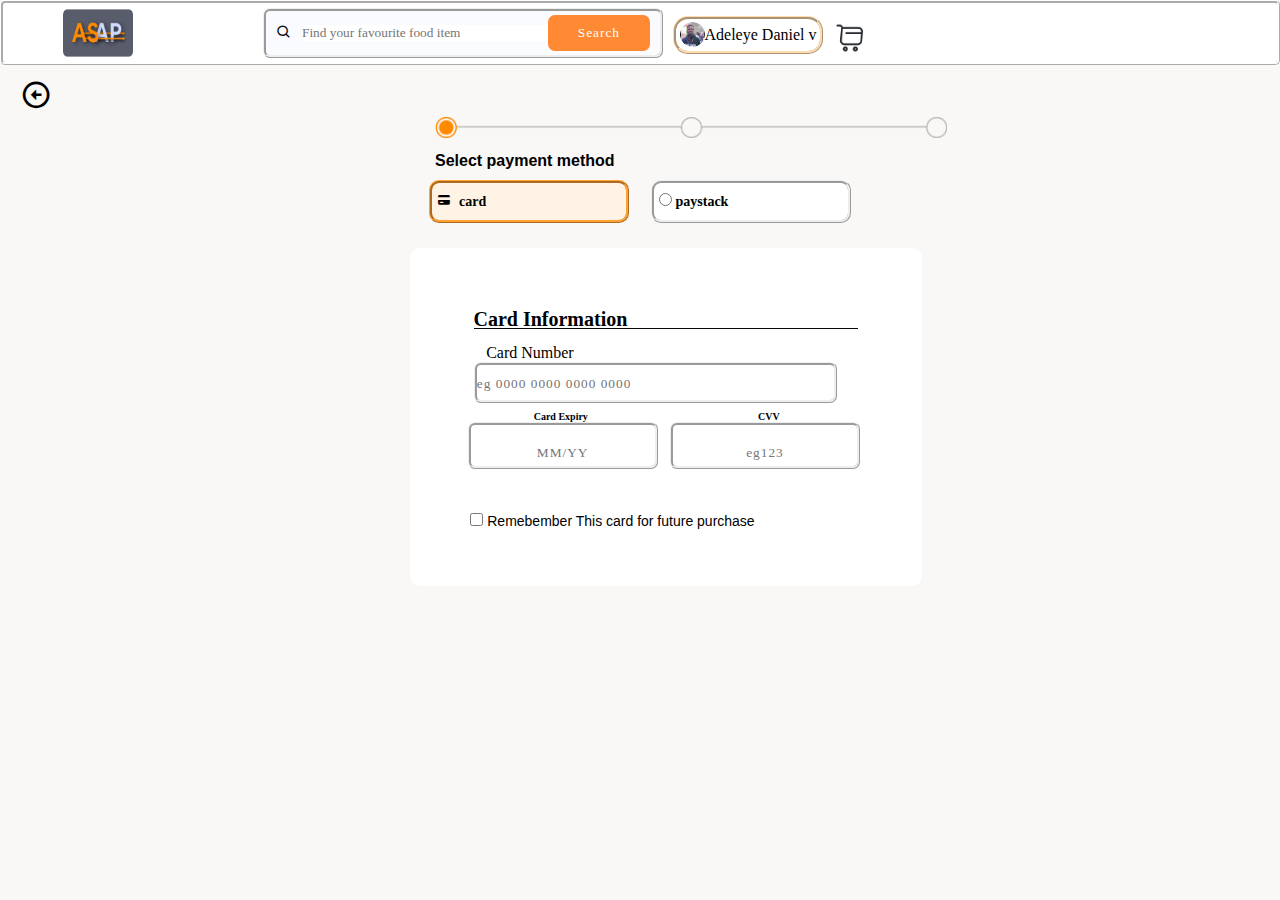
<file: index.html>
<!DOCTYPE html>
<html lang="en">
<head>
    <meta charset="UTF-8">
    <meta name="viewport" content="width=device-width, initial-scale=1.0">
    <title>ASAP</title>
    <link rel="stylesheet" href="style.css">
    <link href='https://unpkg.com/boxicons@2.1.4/css/boxicons.min.css' rel='stylesheet'>
</head>
<body>
    <header>
        <img class="logo" src="Assets/images/logo.png">
        <div class="Navbar">
            <form>
                <h4> <i class='bx bx-search'></i> </h4> 
                <input type="text" placeholder="Find your favourite food item">
                <button type="submit"> Search</button>
            </from>
        </div>
        <div class="image">
            <img src="Assets/images/ADELEYE DANIEL.png">
            <P>Adeleye Daniel v</P>
        </div>
        <img class="shopping-cart" src="Assets/images/shopping-cart 3.png" >
    </header>

    <h1 class="icon"><i class='bx bx-left-arrow-circle'></i></h1>
  <!... progressives bar...>
  <div class="">
    <img class="progressivesbar" src="Assets/images/progressive-bar1.png" alt="">
  </div>



<div class="method"> 
    <p class="Select">Select payment method</p>
    <button class="cash"><i class='bx bxs-credit-card'></i><span>card</span></button>
    <button class="paystack"><input type="radio" /> paystack</button>
</div>

<!..... this is th card Information part ...>

<div class="paymentmethod">
<div id="Inform">
    <p class="Inform">Card Information </p>
    <div class="line"></div>
</div>

<div class="cardinfo">
    <div id="Number">
        <P class="card"><label>Card Number</label></P>
        <input class="input-text" type="text"placeholder="eg 0000 0000 0000 0000">
    </div>
    
   <div id="Expiry">
    <div class="boths">
    <p><label>Card Expiry</label></p>
    <input class="place"type="text" placeholder="MM/YY">
</div>
   <div class="boths">
    <p><label>CVV</label></p>
    <input class="Places" type="text" placeholder="eg123">
</div>
   </div>
    
</div>
<div class="Remebember ">
    <p class="checkbox"> <input type="checkbox"/>      Remebember This card for future purchase</p>

</div>

</div>

</body>
</html>
</file>
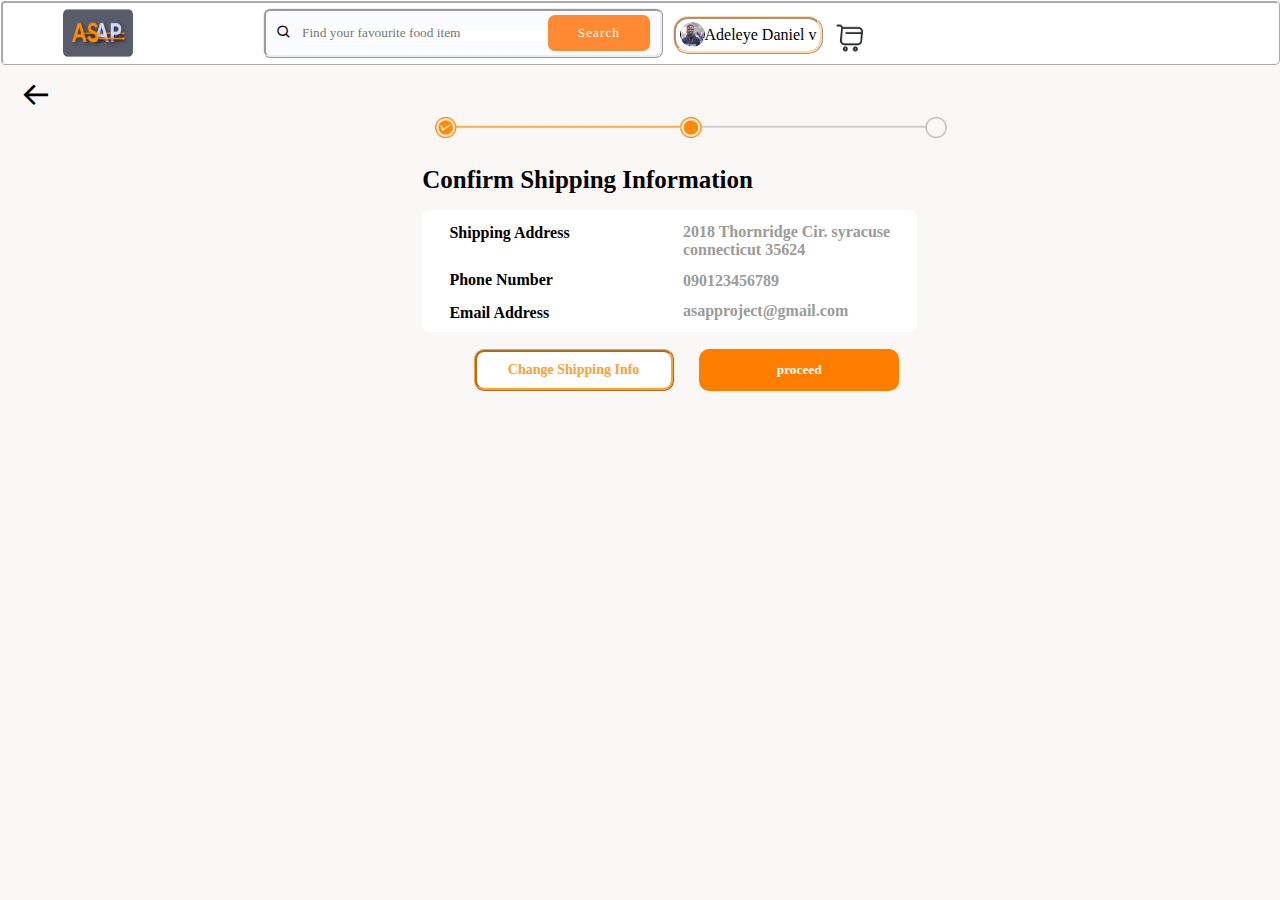
<file: about.html>
<!DOCTYPE html>
<html lang="en">
<head>
    <meta charset="UTF-8">
    <meta name="viewport" content="width=device-width, initial-scale=1.0">
    <title>confirm shipping Information</title>
    <link rel="stylesheet" href="style.css">
    <link href='https://unpkg.com/boxicons@2.1.4/css/boxicons.min.css' rel='stylesheet'>
</head>
<body>
    <header>
        <img class="logo" src="Assets/images/logo.png">
        <div class="Navbar">
            <form>
                <h4><i class='bx bx-search'></i></h4> 
                <input type="text" placeholder="Find your favourite food item">
                <button type="submit"> Search</button>
            </from>
        </div>
        <div class="image">
            <img src="Assets/images/ADELEYE DANIEL.png">
            <P>Adeleye Daniel v</P>
        </div>
        <img class="shopping-cart" src="Assets/images/shopping-cart 3.png" >
    </header>




    <!-- the second part of checkout  -->
  <h1><i class='bx bx-arrow-back'></i></h1>  
  <img class="progressivesbar" src="Assets/images/progressive-bar.png" alt="">

<div class="confirm">
    <h1 class="confirm">Confirm Shipping Information</h1>
</div>
<div id="shipping">
   
    <div class="Address">
        <p class="first">Shipping Address</p>
        <p class="Phone">Phone Number</p> 
        <p class="email"> Email Address</p>
    </div>
   <div class="syracuse">
    <p class="Thornridge">2018 Thornridge Cir. syracuse </p>
    <p class="connect"> connecticut 35624</p>
    <p class="phonenumber">090123456789</p>
    <p class="emailaddress">asapproject@gmail.com</p>
   </div>
</div>
<div class="Change">
    <button class="bbn">Change Shipping Info</button>
    <button class="BBM">proceed</button>
 </div>
</body>
</html>
</file>
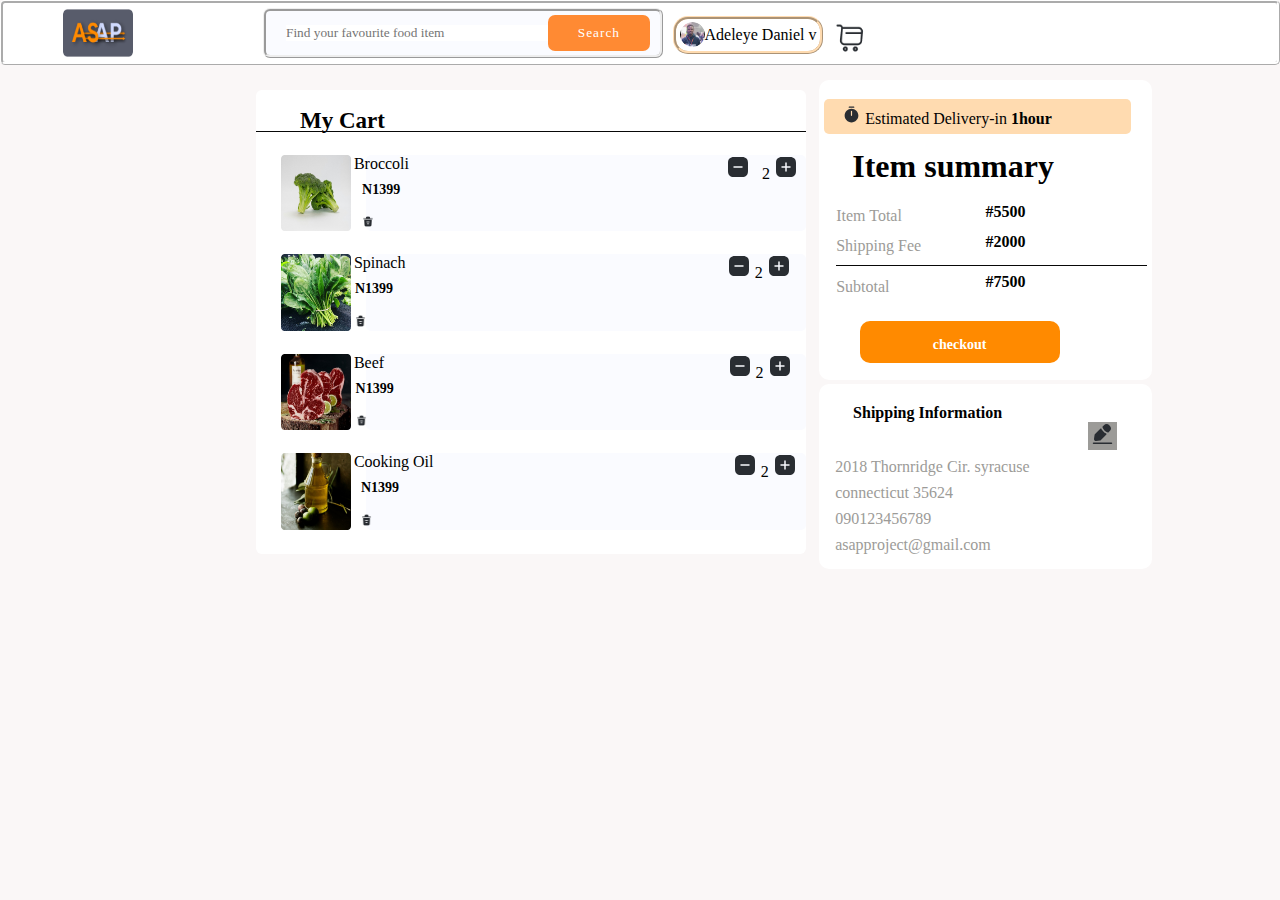
<file: cart.html>
<!DOCTYPE html>
<html lang="en">
<head>
    <meta charset="UTF-8">
    <meta name="viewport" content="width=device-width, initial-scale=1.0">
    <title>MYcart</title>
    <link rel="stylesheet" href="style.css">
</head>
<body>
    <header>
        <img class="logo" src="Assets/images/logo.png">
        <div class="Navbar">
            <form>
                <h4><i class='bx bx-search'></i></h4> 
                <input type="text" placeholder="Find your favourite food item">
                <button type="submit"> Search</button>
            </from>
        </div>
        <div class="image">
            <img src="Assets/images/ADELEYE DANIEL.png">
            <P>Adeleye Daniel v</P>
        </div>
        <img class="shopping-cart" src="Assets/images/shopping-cart 3.png" >
    </header>
<div class="jely">
<p class="cart">My Cart</p>
<div style="width: 100%;"  class="line"></div>
<div class="broccoli">
    <img class="vegitable"src="Assets/images/vegitable pic.png" alt="">
    <p class="broc">Broccoli</p>
<div class="suq1">
    <svg width="24" height="24" viewBox="0 0 24 24" fill="none" xmlns="http://www.w3.org/2000/svg">
        <path d="M16.19 2H7.81C4.17 2 2 4.17 2 7.81V16.18C2 19.83 4.17 22 7.81 22H16.18C19.82 22 21.99 19.83 21.99 16.19V7.81C22 4.17 19.83 2 16.19 2ZM16 12.75H8C7.59 12.75 7.25 12.41 7.25 12C7.25 11.59 7.59 11.25 8 11.25H16C16.41 11.25 16.75 11.59 16.75 12C16.75 12.41 16.41 12.75 16 12.75Z" fill="#292D32"/>
        </svg>  <span>2</span>
    <svg width="24" height="24" viewBox="0 0 24 24" fill="none" xmlns="http://www.w3.org/2000/svg">
        <path d="M16.19 2H7.81C4.17 2 2 4.17 2 7.81V16.18C2 19.83 4.17 22 7.81 22H16.18C19.82 22 21.99 19.83 21.99 16.19V7.81C22 4.17 19.83 2 16.19 2ZM16 12.75H12.75V16C12.75 16.41 12.41 16.75 12 16.75C11.59 16.75 11.25 16.41 11.25 16V12.75H8C7.59 12.75 7.25 12.41 7.25 12C7.25 11.59 7.59 11.25 8 11.25H11.25V8C11.25 7.59 11.59 7.25 12 7.25C12.41 7.25 12.75 7.59 12.75 8V11.25H16C16.41 11.25 16.75 11.59 16.75 12C16.75 12.41 16.41 12.75 16 12.75Z" fill="#292D32"/>
        </svg> 
    </div>
    <div class="delete">
        <p>N1399</p>
          <img class="trash"src="Assets/images/trash 1.png">
        </div> 
</div>

<div class="spinach">
    <img class="vegitable"src="Assets/images/vegitable pic 2.png" alt="">
    <p class="broc">Spinach</p>
<div class="suq">
    <svg width="24" height="24" viewBox="0 0 24 24" fill="none" xmlns="http://www.w3.org/2000/svg">
        <path d="M16.19 2H7.81C4.17 2 2 4.17 2 7.81V16.18C2 19.83 4.17 22 7.81 22H16.18C19.82 22 21.99 19.83 21.99 16.19V7.81C22 4.17 19.83 2 16.19 2ZM16 12.75H8C7.59 12.75 7.25 12.41 7.25 12C7.25 11.59 7.59 11.25 8 11.25H16C16.41 11.25 16.75 11.59 16.75 12C16.75 12.41 16.41 12.75 16 12.75Z" fill="#292D32"/>
        </svg> 2
    <svg width="24" height="24" viewBox="0 0 24 24" fill="none" xmlns="http://www.w3.org/2000/svg">
        <path d="M16.19 2H7.81C4.17 2 2 4.17 2 7.81V16.18C2 19.83 4.17 22 7.81 22H16.18C19.82 22 21.99 19.83 21.99 16.19V7.81C22 4.17 19.83 2 16.19 2ZM16 12.75H12.75V16C12.75 16.41 12.41 16.75 12 16.75C11.59 16.75 11.25 16.41 11.25 16V12.75H8C7.59 12.75 7.25 12.41 7.25 12C7.25 11.59 7.59 11.25 8 11.25H11.25V8C11.25 7.59 11.59 7.25 12 7.25C12.41 7.25 12.75 7.59 12.75 8V11.25H16C16.41 11.25 16.75 11.59 16.75 12C16.75 12.41 16.41 12.75 16 12.75Z" fill="#292D32"/>
        </svg> 
    </div>
    <div class="delet">
        <p>N1399</p>
        <img class="trash"src="Assets/images/trash 1.png">
    </div>
</div>

<div class="beef">
    <img class="vegitable" src="Assets/images/beef.png" alt="">
    <p class="broc">Beef</p>
<div class="suq2">
    <svg width="24" height="24" viewBox="0 0 24 24" fill="none" xmlns="http://www.w3.org/2000/svg">
        <path d="M16.19 2H7.81C4.17 2 2 4.17 2 7.81V16.18C2 19.83 4.17 22 7.81 22H16.18C19.82 22 21.99 19.83 21.99 16.19V7.81C22 4.17 19.83 2 16.19 2ZM16 12.75H8C7.59 12.75 7.25 12.41 7.25 12C7.25 11.59 7.59 11.25 8 11.25H16C16.41 11.25 16.75 11.59 16.75 12C16.75 12.41 16.41 12.75 16 12.75Z" fill="#292D32"/>
        </svg> 2
    <svg width="24" height="24" viewBox="0 0 24 24" fill="none" xmlns="http://www.w3.org/2000/svg">
        <path d="M16.19 2H7.81C4.17 2 2 4.17 2 7.81V16.18C2 19.83 4.17 22 7.81 22H16.18C19.82 22 21.99 19.83 21.99 16.19V7.81C22 4.17 19.83 2 16.19 2ZM16 12.75H12.75V16C12.75 16.41 12.41 16.75 12 16.75C11.59 16.75 11.25 16.41 11.25 16V12.75H8C7.59 12.75 7.25 12.41 7.25 12C7.25 11.59 7.59 11.25 8 11.25H11.25V8C11.25 7.59 11.59 7.25 12 7.25C12.41 7.25 12.75 7.59 12.75 8V11.25H16C16.41 11.25 16.75 11.59 16.75 12C16.75 12.41 16.41 12.75 16 12.75Z" fill="#292D32"/>
        </svg> 
    </div>

    <div class="Deletes">
        <p>N1399</p>
        <img class="trash"src="Assets/images/trash 1.png">
    </div>
</div>

<div class="oil">
    <img class="vegitable"src="Assets/images/oil pic.png" alt="">
    <p class="broc">Cooking Oil</p>
<div class="suq3">
    <svg width="24" height="24" viewBox="0 0 24 24" fill="none" xmlns="http://www.w3.org/2000/svg">
        <path d="M16.19 2H7.81C4.17 2 2 4.17 2 7.81V16.18C2 19.83 4.17 22 7.81 22H16.18C19.82 22 21.99 19.83 21.99 16.19V7.81C22 4.17 19.83 2 16.19 2ZM16 12.75H8C7.59 12.75 7.25 12.41 7.25 12C7.25 11.59 7.59 11.25 8 11.25H16C16.41 11.25 16.75 11.59 16.75 12C16.75 12.41 16.41 12.75 16 12.75Z" fill="#292D32"/>
        </svg> 2
    <svg width="24" height="24" viewBox="0 0 24 24" fill="none" xmlns="http://www.w3.org/2000/svg">
        <path d="M16.19 2H7.81C4.17 2 2 4.17 2 7.81V16.18C2 19.83 4.17 22 7.81 22H16.18C19.82 22 21.99 19.83 21.99 16.19V7.81C22 4.17 19.83 2 16.19 2ZM16 12.75H12.75V16C12.75 16.41 12.41 16.75 12 16.75C11.59 16.75 11.25 16.41 11.25 16V12.75H8C7.59 12.75 7.25 12.41 7.25 12C7.25 11.59 7.59 11.25 8 11.25H11.25V8C11.25 7.59 11.59 7.25 12 7.25C12.41 7.25 12.75 7.59 12.75 8V11.25H16C16.41 11.25 16.75 11.59 16.75 12C16.75 12.41 16.41 12.75 16 12.75Z" fill="#292D32"/>
        </svg> 
    </div>

    <div class="delete-3">
        <p>N1399</p>
        <img class="trash"src="Assets/images/trash 1.png">
    </div>
</div>

</div>
<!//.....part 2...../>

<div class="Estimated">

    <div class="together">
    <div class="time">
    <svg width="19" height="19" viewBox="0 0 24 24" fill="none" xmlns="http://www.w3.org/2000/svg">
        <path d="M12 4.64999C7.21996 4.64999 3.32996 8.53999 3.32996 13.32C3.32996 18.1 7.21996 22 12 22C16.78 22 20.67 18.11 20.67 13.33C20.67 8.54999 16.78 4.64999 12 4.64999ZM12.75 13C12.75 13.41 12.41 13.75 12 13.75C11.59 13.75 11.25 13.41 11.25 13V7.99999C11.25 7.58999 11.59 7.24999 12 7.24999C12.41 7.24999 12.75 7.58999 12.75 7.99999V13Z" fill="#292D32"/>
        <path d="M14.89 3.45H9.11001C8.71001 3.45 8.39001 3.13 8.39001 2.73C8.39001 2.33 8.71001 2 9.11001 2H14.89C15.29 2 15.61 2.32 15.61 2.72C15.61 3.12 15.29 3.45 14.89 3.45Z" fill="#292D32"/>
        </svg>
    </div>
    <div class="Delivery">
        <p>Estimated Delivery-in <strong>1hour</strong></p>
    </div>
</div>
        <div class="Items">
        <h1>Item summary</h1>
          </div>


    <div class="fees">
        <p style="margin-right:20px;" class="crown">Item Total</p>
        <p class="crown">Shipping Fee</p>
        <div style="margin-top:10px; width:100%;"  class="vertical line"></div>
        <p style="margin-right:28px;" class="crown">Subtotal</p>
    </div>

        <div class="amount">
        <p class="crown">#5500</p>
        <p class="crown">#2000</p>
        <p  style="margin-top: 22px;" class="crown">#7500</p>
        </div>

        
        <button class="cool">checkout</button>  
    </div>


<div class="burj">
<div class="happ">
    <p style="margin-right:-10px;"  class="sada">Shipping Information</p>
    <div class="editwritting">
        <svg width="29" height="24" viewBox="0 0 24 24" fill="none" xmlns="http://www.w3.org/2000/svg">
        <path d="M21 22H3C2.59 22 2.25 21.66 2.25 21.25C2.25 20.84 2.59 20.5 3 20.5H21C21.41 20.5 21.75 20.84 21.75 21.25C21.75 21.66 21.41 22 21 22Z" fill="#292D32"/>
        <path d="M19.02 3.48004C17.08 1.54004 15.18 1.49004 13.19 3.48004L11.98 4.69004C11.88 4.79004 11.84 4.95004 11.88 5.09004C12.64 7.74004 14.76 9.86003 17.41 10.62C17.45 10.63 17.49 10.64 17.53 10.64C17.64 10.64 17.74 10.6 17.82 10.52L19.02 9.31004C20.01 8.33004 20.49 7.38004 20.49 6.42004C20.5 5.43004 20.02 4.47004 19.02 3.48004Z" fill="#292D32"/>
        <path d="M15.61 11.53C15.32 11.39 15.04 11.25 14.77 11.09C14.55 10.96 14.34 10.82 14.13 10.67C13.96 10.56 13.76 10.4 13.57 10.24C13.55 10.23 13.48 10.17 13.4 10.09C13.07 9.80999 12.7 9.44999 12.37 9.04999C12.34 9.02999 12.29 8.95999 12.22 8.86999C12.12 8.74999 11.95 8.54999 11.8 8.31999C11.68 8.16999 11.54 7.94999 11.41 7.72999C11.25 7.45999 11.11 7.18999 10.97 6.90999C10.9488 6.86459 10.9283 6.81943 10.9085 6.77452C10.7609 6.44121 10.3262 6.34376 10.0685 6.60152L4.34001 12.33C4.21001 12.46 4.09001 12.71 4.06001 12.88L3.52001 16.71C3.42001 17.39 3.61001 18.03 4.03001 18.46C4.39001 18.81 4.89001 19 5.43001 19C5.55001 19 5.67001 18.99 5.79001 18.97L9.63001 18.43C9.81001 18.4 10.06 18.28 10.18 18.15L15.9013 12.4287C16.1609 12.1691 16.063 11.7237 15.7254 11.5796C15.6874 11.5634 15.6489 11.5469 15.61 11.53Z" fill="#292D32"/>
        </svg>
        </div>
</div>
<div class="wnn">
    <p class="quan">2018 Thornridge Cir. syracuse </p>
    <p class="quan"> connecticut 35624</p>
    <p class="quan">090123456789</p>
    <p class="quan">asapproject@gmail.com</p>
   </div>
         
         </div>

  



</body>
</html>
</file>
<file: style.css>
*{
    margin: 0;
    padding: 0;
    box-sizing: border-box;
    font-family: Roboto ;
}
body{
    background-color: rgba(250, 246, 246, 0.911);
}

header{
    display: flex;
    background-color:white;
    border-style:ridge;
    border-radius: 5px;
    border-color: white;
    border-width: sold;
     height: 65px;

}
.logo{
    width: 70px;
    height: 48px;
    margin-top:0.5%;
    margin-left: 60px;
       
}
form{
    background-color: rgb(250,251,255);
    width: 400px;
    height: 50px;
    border-style: ridge;
    border-radius:7px;
    border: width 100px;
    margin-left: 130px;
    display: flex;
    align-items: center;
    margin-top: 1%;
    margin-bottom: 8px;
}
form input{
    align-content: center;
    flex:1;
    outline: none;
    border: none;
}
form button{
    background-color: rgb(255,138,51);
    padding: 10px 30px 10px;
    border: none;
    margin-right: 10px;
    outline: none;
    border-radius:7px;
    color: white ;
    letter-spacing: 1px;
    cursor: pointer;
}
button:hover{
    background-color: rgb(255,219,176);
}
h4{
    padding-right:10px;
    justify-content: center;
    color: rgb(10, 10, 15);
    padding-left: 10px;
    padding-bottom:-20px;
}
.image{
    width: 150px;
    justify-content: center;
    background-color:241,244,255;
    border-style: ridge;
    border-color: rgb(255,219,176);
    border-radius:15px;
    border: width 100px;
    margin-left:px;
    display: flex;
    align-items: center;
    margin-top:1%;
    margin-left: 10px;
    margin-bottom: 8px;
}
.image img{
    height: 25px;
    width: 25px;
    border-radius:70%;
    border:5px;
}
h1{
    margin-top:14px;
    margin-left: 20px;
}
h1 :hover{
    background-color: white;
    opacity: 0.25s;
}


h3{
    width: 100px;
    height: 100px;
    margin-left: 100px;
    margin-top: 40px;
    align-content: center;
    justify-content: center;
    size: 200px;
}

.method{
    align-items: center;
    text-align: center;
    justify-content: center;
    margin-bottom: -38px;
}
    
.Select{
    text-align: left 20px;
    justify-content: left;
    margin-right:18%;
    margin-bottom: 10px;
    font-size: 16px;
    font-weight: bold;
    font-family: Roboto, Oxygen, Ubuntu, Cantarell, 'Open Sans', 'Helvetica Neue', sans-serif;
}
.progressivesbar{
    width: 40%;
    margin-left:34%;
    margin-bottom: 10px;
}

.shopping-cart{
    width:30px;
    height: 30px;
    margin-top:20px;
    margin-left: 12px;

}
.cash{
    background-color:rgb(255,243,230);
    border: none;
    outline: none;
    width: 200px;
    font-weight: bold;
    border-style: ridge;
    border-color:rgb(255,161,51) ;
    padding: 10px 5px 10px;
    text-align: left;
    font-size:14px;
    color: black;
    margin-right:px;
    border-radius: 10px;
    
}
span{
    padding-left:8px;
    padding-top: 13px;
    padding-bottom: 20px;
}
.paystack{
    background-color: white;
    border: none;
    outline: none;
    width: 200px;
    font-weight: bold;
    border-style: ridge;
    padding: 10px 5px 10px;
    text-align: left;
    font-size:14px;
    color: black;
    margin-left: 18px;
    border-radius: 10px;
}

.cardinfo{
    text-align-last: center;
    text-align: left;
    
}

.Inform{
margin-right: 18%;
margin-top:30px;
font-size: 20px;
font-weight: bold;
padding-top:30px;
display: flex;
justify-content: center;
margin-left: -27%;
}

.line{
    display:flex;
    border-top: 1px solid #080808;
    margin-bottom:16px;
   margin:20px auto 0;
    width: 75%;
    position:relative;
    margin-top: -3px;
    
}

.card{
    margin-right: 22%;
    font-family: Arial, Helvetica, sans-serif;
    font-weight:10px;
    margin-top: 15px;
    margin-left:-31%;
    
}
.input-text{
    width:71%;
    padding-right:15%;
    padding-bottom: 8px;
    padding-top: 11px; 
    border: none;
    border-style: ridge;
    margin-right: 20px;
    padding-right:40%;
    outline: none;
    border-radius:7px;
    color: white ;
    letter-spacing: 1px;
    text-align:left;
}

.boths{
    margin-right:9%;
    margin-top:-20px;
    font-family: Arial, Helvetica, sans-serif;
    font-weight:bolder;
    margin-left:-5%;
    font-size: 10px;
    text-align: left;
   
}
.place{
    width: 190px;
    padding: 20px 20px 5px;
    border: none;
    border-style: ridge;
    margin-right:-2%;
    text-align: left;
    outline: none;
    border-radius:7px;
    color: white ;
    letter-spacing: 1px;
}
.Places{
    width: 190px;
    margin-left: -12%;
    padding: 20px 20px 5px;
    text-align: left;
    border: none;
    border-style: ridge;
    margin-left:-4%;
    outline: none;
    border-radius:7px;
    color: white ;
    letter-spacing: 1px;
}
#Expiry{
    display: flex;
    flex-direction: row;
    margin-top:28px;
    justify-content: center;
    margin-left: 12%;
    text-align: left;

 

}
.Remebember{
    margin-bottom: 11%;
    margin-top: 60px;
    text-align: center;
    margin-left: -50px;
    
}
.checkbox{
    margin-right:10%;
    font-family: Arial, Helvetica, sans-serif;
    font-size: 14px;
    margin-top:-16px;
}
.proceed{
    background-color:rgb(255, 126, 0);
   color:white;
    padding-left: 170px;
    padding-right:198px;
    padding-bottom: 19px;
    margin-left: 70px;
    padding-top: 12px; 
    border-color:white;
    cursor: pointer; 
    border-radius: 10px;  
    text-align: center; 
    font: size 18px; 
    font-weight: 300px;
    transition: background-color 0.14s;
    margin-top: 25px;
    font-weight: 400;
}
.proceed :hover{
    opacity: 0.025s;
}
.paymentmethod{
    background-color:white;
    display: inline-table;
    margin-top: 63px;
    justify-content: center;
    align-content: center;
    text-align: center;
    width: 40%;
    margin-left: 32%;
    border-radius: 10px;
}
#Inform{

}
.confirm{
    color:rgb(3, 3, 3);
    display: flex;
    justify-content: center;
    margin-bottom:-7px;
    padding-right:5%;
    font-size: 25px;

}
#shipping{
    font-weight: bold;
    display: flex;
    flex-direction: row;
    column-gap: 3cm;
    justify-content: center;
    margin-top: 30px;
    background-color:white;
    display: inline-flex;
    margin-left: 33%;
    border-radius:7px;
    padding-top: 7px;
    padding-bottom: 10px;
    
}
.syracuse{
    margin-right: 27px;
    padding-top: 6px;
    
}
.Address{
    margin-left: 27px;
}
.first{
    padding-top: 7px;
}
.Phone{
    padding-top:24%;
    
}
.phonenumber{
    padding-top: 6%; 
}
.email{
    padding-top: 12%;
}
.emailaddress{
    padding-top: 6%;
}

.Thornridge{
    
    color:rgb(156, 155, 152);
}
.connect{
    color: rgb(156, 155, 152);
}
.phonenumber{
    color: rgb(156, 155, 152);
}
.emailaddress{
    color: rgb(156, 155, 152);
}
.Change{
    display: flex;
    flex-direction: row;
column-gap: 2cqmax;
    margin-top:17px;
    margin-left: 37%;
}
.bbn{
    background-color: white;
    border: none;
    outline: none;
    width: 200px;
    font-weight: bold;
    border-style: ridge;
    border-color:rgb(255,161,51);
    padding: 10px 5px 10px;
    font-size:14px;
    color:rgb(255,161,51);
    border-radius: 10px;

}
.BBM{
    background-color:rgb(255, 126, 0);
    border: none;
    outline: none;
    width: 200px;
    font-weight: bold;
    padding: 10px 5px 10px;s
    font-size:14px;
    color: white;
    border-radius: 10px;
}



.vegitable{
width:70px;
margin-right:-3%;
margin-left: -85px;

}

.cart{
    margin-top:18px;
    font-weight: 900;
    margin-left: 8%;
    font-size: 23px;
    
}
.broccoli{
    display: flex;
    flex-direction: 3 column;
    width: 80%; 
    border-radius: 5px;
    margin-right:-30%;
    margin-left: 20%;
    margin-top: 23px;
    background-color: rgb(250, 251, 255);
}
.suq1{
    margin-left:72%;
}

.suq{
    
    margin-left:73%;
    
    }

    .suq2{
        margin-left: 78%;

        }

        .suq3{
            margin-left:68%;
        
            
            }




.delete{   
    margin-top:27px;
    margin-left:-99%;
    font-weight: 900;
    size-adjust: 23px;
    font-size: 14px;
}

.Deletes{   
    margin-top:27px;
    margin-left:-99%;
    font-weight: 900;
    size-adjust: 23px;
    font-size: 14px;
    
}
.delete-3{
    margin-top:27px;
    margin-left:-99%;
    font-weight: 900;
    size-adjust: 23px;
    font-size: 14px;

}

.delet{
    margin-top:27px;
    margin-left:-99%;
    font-weight: 900;
    size-adjust: 23px;
    font-size: 14px;

}

.trash{
    width: 30%;
    margin-top: 18px;

}
.broc{
    margin-left: 16px;
}
.spinach{
    display: flex;
    flex-direction: 3 column;
    width: 80%; 
    border-radius: 5px;
    margin-right:-100px;
    margin-left: 20%;
    margin-top: 23px;
    background-color: rgb(250, 251, 255);
}
.beef{
    display: flex;
    flex-direction: 3 column;
    width: 80%; 
    border-radius: 5px;
    margin-right:-100px;
    margin-left: 20%;
    margin-top: 23px;
    background-color: rgb(250, 251, 255);
}
.oil{
    display: flex;
    flex-direction: 3 column;
    width: 80%; 
    border-radius: 5px;
    margin-right:-100px;
    margin-left: 20%;
    margin-top: 23px;
    background-color: rgb(250, 251, 255);
}
.jely{
    display: flex;
    flex-direction: column;
    align-self: center;
    width: 43%;
    background-color: white;
    border-radius: 6px;
    margin-right:78px;
    margin-left:20%;
    margin-top: 25px;
    padding-bottom: 24px;
    
    
}

.time{
    display:inline-flex;
    justify-content: center;
    

}
.Delivery{
    display: inline-flex;
    justify-content: center;
    color:black;
    margin-right: 30px;
}
.together{
    display:block;
    width: 95%;
    justify-content:center;
    margin-top: 7px;
    background-color: rgb(255,219,176);
    padding: 6px 18px 6px;
    border-radius: 5px;
}
.Items{
    display: flex;
    justify-content: center;
    margin-left:-85px;
    font-family: roboto;
}
.fees{
    display:flex;
    flex-direction: column;
    column-gap: 4cm;
    justify-content: center;
    margin-left:12px;
    margin-top: 10px;
    font-weight: 300;
    color:rgb(156, 155, 152);
}
.amount{
    display:flex;
    flex-direction: column;
    column-gap: 4cm;
    justify-content: center;
    margin-left: 50%;
    margin-top: -105px;
    font-weight: bold;
    
}
.crown{
    margin-top: 12px;
}
.vertical line{
    margin-top: 16px;
    width: 20px;
}
.cool{
    display: flex;
    justify-content: center;
    margin-top: 30px;
    margin-left:11%;
    background-color:rgb(255, 138, 0);
    border: none;
    outline: none;
    width: 200px;
    font-weight: bold;
    padding: 16px 9% 10px;
    font-size:14px;
    color: white;
    border-radius: 10px;
}
.Estimated{
    background-color: white;
    display: flex;
    flex-direction: column;
    width:26%;
    height:300px;
    margin-top:-474px;
    margin-left:64%;
    margin-right:59%;
    border-radius:10px;
    padding: 12px 5px 5px;
}

.sada{
    font-weight: bold;
    margin-top: 20px;
    margin-left:-126px;
}
.burj{
    display: flex;
    flex-direction: column;
    background-color: white;
    width: 26%;
    border-radius: 10px;
    margin-left:64%;
    margin-top: 4px;
    padding-bottom:15px;
    

    
}
.happ{
    display: flex;
    flex-direction: column;
    align-items: center;
    
    
}
.editwritting{
    display: block;
    background-color: rgb(156, 155, 152);
    margin-right:-70%;
    margin-bottom:40%;
}
.wnn{
    display: block;
    flex-direction: column;
    margin-top:-28px;
    color:rgb(156, 155, 152);
    margin-left: 16px;
    margin-top:-40%;
}
.quan{
    padding-top: 8px;
}
.
</file>
